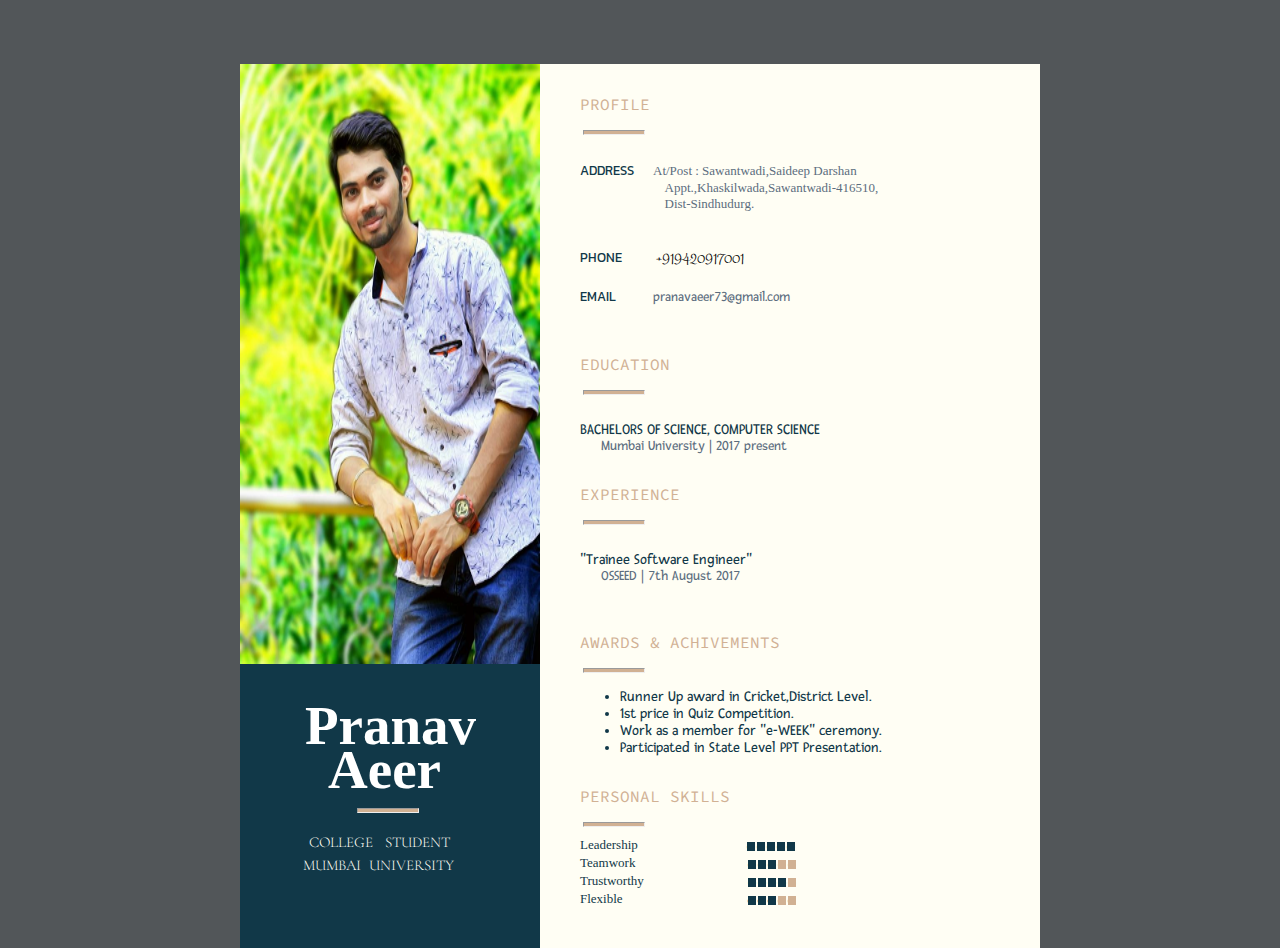
<file: index.html>
<html>
<head>
  <title>RESUME</title>
  <link rel="icon" type="image/png" href="images/icon.png">
  <link rel="stylesheet" type="text/css" href="resume.css">
  <link href="https://fonts.googleapis.com/css?family=Cormorant+Infant|Crimson+Text|Fresca|Kanit|Mountains+of+Christmas|Princess+Sofia|Source+Code+Pro" rel="stylesheet"></head>
</head>
<body>
  <div class="whole-panel">
  <div class="panel1">
    <div class="image1">
    <img src="images/my.png" height="600px" width="300px">
    <div class="content">
      <h1 id="p">Pranav</h1>
      <h1>Aeer</h1><br>
      <hr id="h1">
      <h4 id="c1">COLLEGE &nbsp; STUDENT</h4>
      <h4 id="c2">MUMBAI  &nbsp;UNIVERSITY</h4>
    </div>
    </div>
  </div>
    <div class="panel2">
    <div class="part1">
      <h3>PROFILE</h3>
      <hr><br>
      <label class="add">ADDRESS&nbsp;&nbsp;&nbsp;&nbsp;&nbsp;</label>
      <label class="add1">At/Post : Sawantwadi,Saideep Darshan &nbsp;&nbsp;&nbsp;&nbsp;&nbsp;&nbsp;&nbsp;&nbsp;&nbsp;&nbsp;&nbsp;&nbsp;&nbsp;&nbsp;&nbsp;&nbsp;&nbsp;&nbsp;&nbsp;&nbsp;&nbsp;&nbsp;&nbsp;&nbsp;&nbsp;&nbsp;Appt.,Khaskilwada,Sawantwadi-416510,<br>&nbsp;&nbsp;&nbsp;&nbsp;&nbsp;&nbsp;&nbsp;&nbsp;&nbsp;&nbsp;&nbsp;&nbsp;&nbsp;&nbsp;&nbsp;&nbsp;&nbsp;&nbsp;&nbsp;&nbsp;&nbsp;&nbsp;&nbsp;&nbsp;&nbsp;&nbsp;Dist-Sindhudurg.</label><br><br><br>
      <label class="phone">PHONE&nbsp;&nbsp;&nbsp;&nbsp;&nbsp;&nbsp;&nbsp;&nbsp;&nbsp;&nbsp;</label>
      <label class="phone2">+919420917001</label><br><br>
      <label class="email">EMAIL&nbsp;&nbsp;&nbsp;&nbsp;&nbsp;&nbsp;&nbsp;&nbsp;&nbsp;&nbsp;&nbsp;</label>
      <label class="email1">pranavaeer73@gmail.com</label><br><br>
    </div>
    <div class="part2">
      <h3>EDUCATION</h3>
      <hr><br>
      <label class="qual">BACHELORS OF SCIENCE, COMPUTER SCIENCE</label><br>
      <label class="qual1">Mumbai University | 2017 present</label><br>
    </div>
    <div class="part3">
      <h3>EXPERIENCE</h3>
      <hr><br>
      <label class="exp1">"Trainee Software Engineer"</label><br>
      <label class="exp2">OSSEED | 7th August 2017</label><br><br>
    </div>
    <div class="part4">
      <h3>AWARDS  &  ACHIVEMENTS</h3>
      <hr>
      <ul>
        <li>Runner Up award in Cricket,District Level.</li>
        <li>1st price in Quiz Competition.</li>
        <li>Work as a member for "e-WEEK" ceremony.</li>
        <li>Participated in State Level PPT Presentation.</li>
      </ul>
    </div>
    <div class="part5">
      <h3>PERSONAL SKILLS</h3>
      <hr>
      <label class="l1">Leadership</label>&nbsp;&nbsp;&nbsp;&nbsp;&nbsp;&nbsp;&nbsp;&nbsp;&nbsp;&nbsp;&nbsp;&nbsp;&nbsp;&nbsp;&nbsp;&nbsp;&nbsp;&nbsp;&nbsp;&nbsp;&nbsp;&nbsp;&nbsp;&nbsp;&nbsp;&nbsp;
      <span>oo</span><span>oo</span><span>oo</span><span>oo</span><span>oo</span><br>
      <label class="l1"> Teamwork  </label>&nbsp;&nbsp;&nbsp;&nbsp;&nbsp;&nbsp;&nbsp;&nbsp;&nbsp;&nbsp;&nbsp;&nbsp;&nbsp;&nbsp;&nbsp;&nbsp;&nbsp;&nbsp;&nbsp;&nbsp;&nbsp;&nbsp;&nbsp;&nbsp;&nbsp;&nbsp;
      <span>oo</span><span>oo</span><span>oo</span><span class="o">oo</span><span class="o">oo</span><br>
      <label class="l1">Trustworthy </label>&nbsp;&nbsp;&nbsp;&nbsp;&nbsp;&nbsp;&nbsp;&nbsp;&nbsp;&nbsp;&nbsp;&nbsp;&nbsp;&nbsp;&nbsp;&nbsp;&nbsp;&nbsp;&nbsp;&nbsp;&nbsp;&nbsp;&nbsp;&nbsp;
      <span>oo</span><span>oo</span><span>oo</span><span>oo</span><span class="o">oo</span><br>
      <label class="l1"> Flexible</label>&nbsp;&nbsp;&nbsp;&nbsp;&nbsp;&nbsp;&nbsp;&nbsp;&nbsp;&nbsp;&nbsp;&nbsp;&nbsp;&nbsp;&nbsp;&nbsp;&nbsp;&nbsp;&nbsp;&nbsp;&nbsp;&nbsp;&nbsp;&nbsp;&nbsp;&nbsp;&nbsp;&nbsp;&nbsp;&nbsp;
      <span>oo</span><span>oo</span><span>oo</span><span class="o">oo</span><span class="o">oo</span><br>
    </div>
    </div>
  </div>
</body>
</html>
</file>
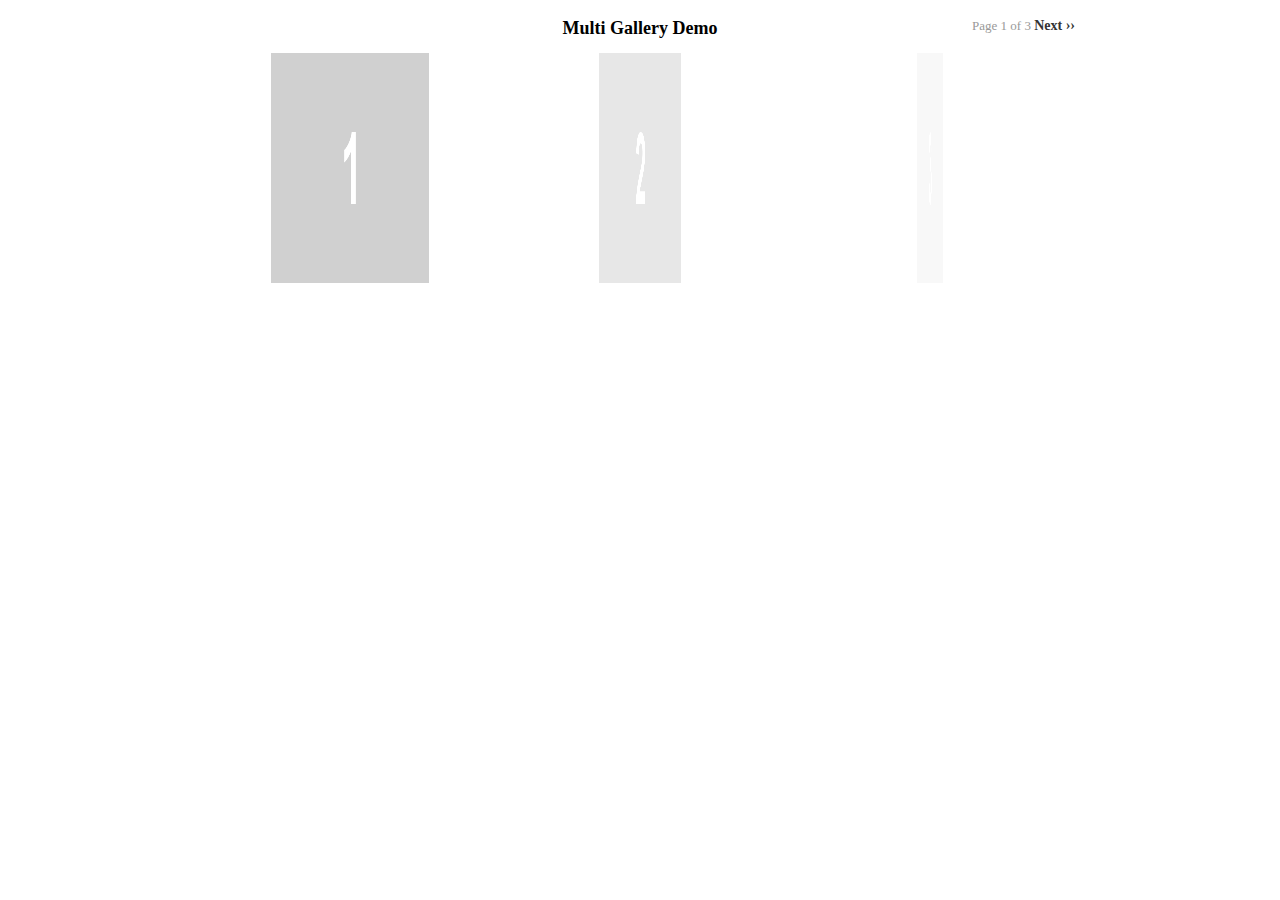
<file: flipgallery/demos/Multi Gallery Demo/index.html>
<!DOCTYPE html PUBLIC "-//W3C//DTD XHTML 1.0 Transitional//EN" "http://www.w3.org/TR/xhtml1/DTD/xhtml1-transitional.dtd">
<html xmlns="http://www.w3.org/1999/xhtml">
<head>
<meta http-equiv="Content-Type" content="text/html; charset=UTF-8" />
<title>flipGallery - jQuery Photo Gallery Demo</title>
<script type="text/javascript" src="http://ajax.googleapis.com/ajax/libs/jquery/1.9.1/jquery.min.js"></script>
<script type="text/javascript" src="settings.demo.js"></script>
<script type="text/javascript" src="../../flipgallery.min.js"></script>
</head>
<body onLoad="flipGallery()">
<div id="flipGallery">
</div>
</body>
</html>
</file>
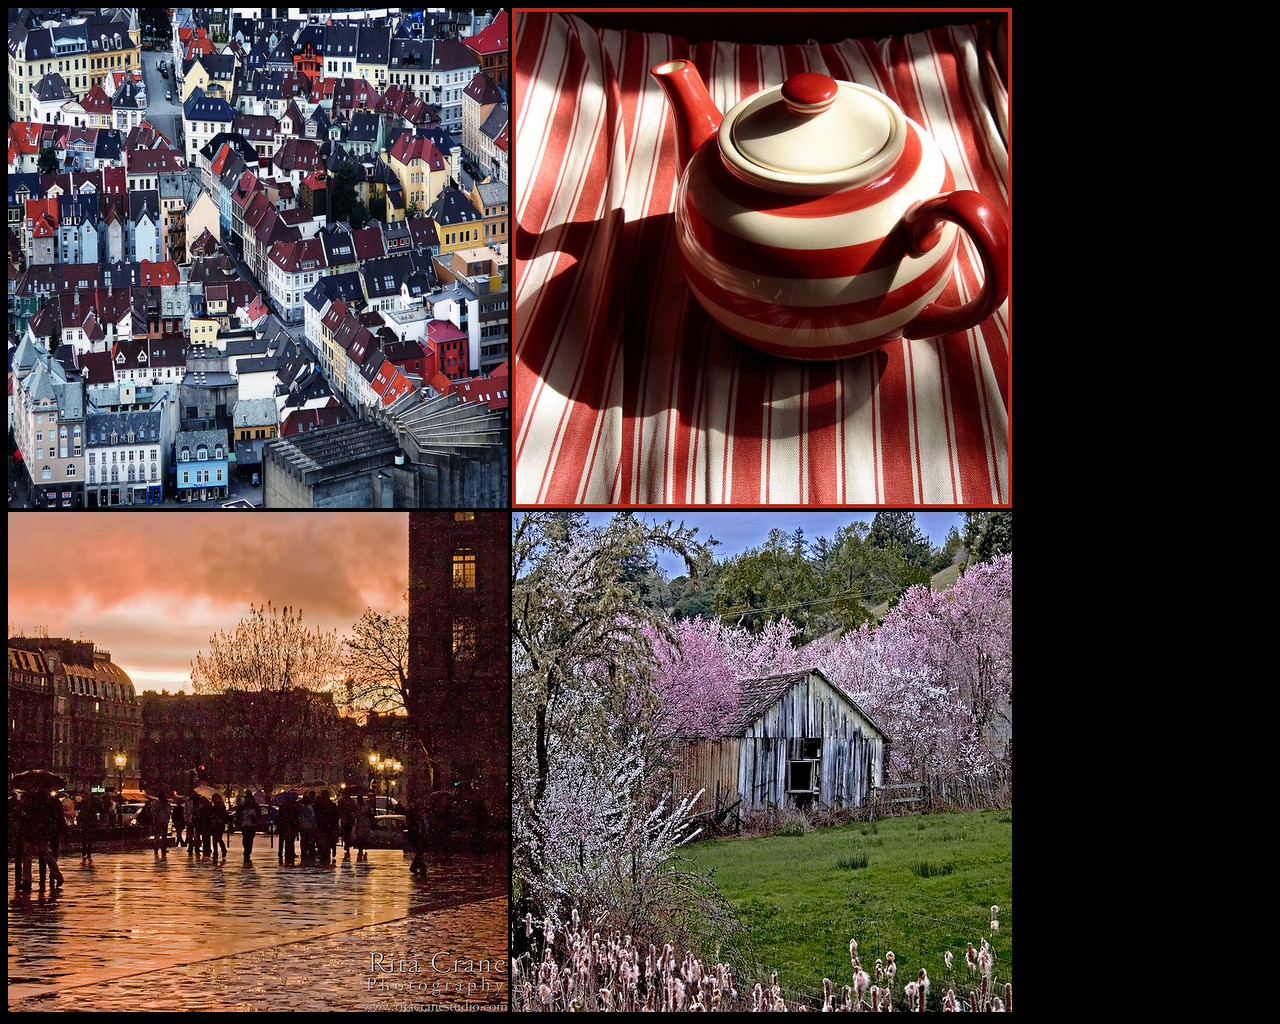
<file: photos.html>
<!DOCTYPE html>
<html>
<head>
<script src="https://cdnjs.cloudflare.com/ajax/libs/jquery/1.9.1/jquery.min.js"></script>
<script src="jquery.gallerie.js"></script>
<link rel="stylesheet" type="text/css" href="gallerie.css"/>
<link rel="stylesheet" type="text/css" href="gallerie-effects.css"/>

<script type="text/javascript">
$(document).ready(function(){
	$('#gallery').gallerie();
});

</script>

<style>
	body {
		background-color: black;
	}

	#gallery {
		margin-left: auto;
		margin-right: auto;
	}
</style>
</head>

<body>
<div id="gallery">
<a href="images/large.jpg"><img src="images/large.jpg"/></a>
<a href="images/cup.jpg"><img src="images/cup.jpg"/></a>
<a href="images/scene.jpg"><img src="images/scene.jpg"/></a>
<a href="images/home.jpg"><img src="images/home.jpg"/></a>
</div>
</body>
</html>
</file>
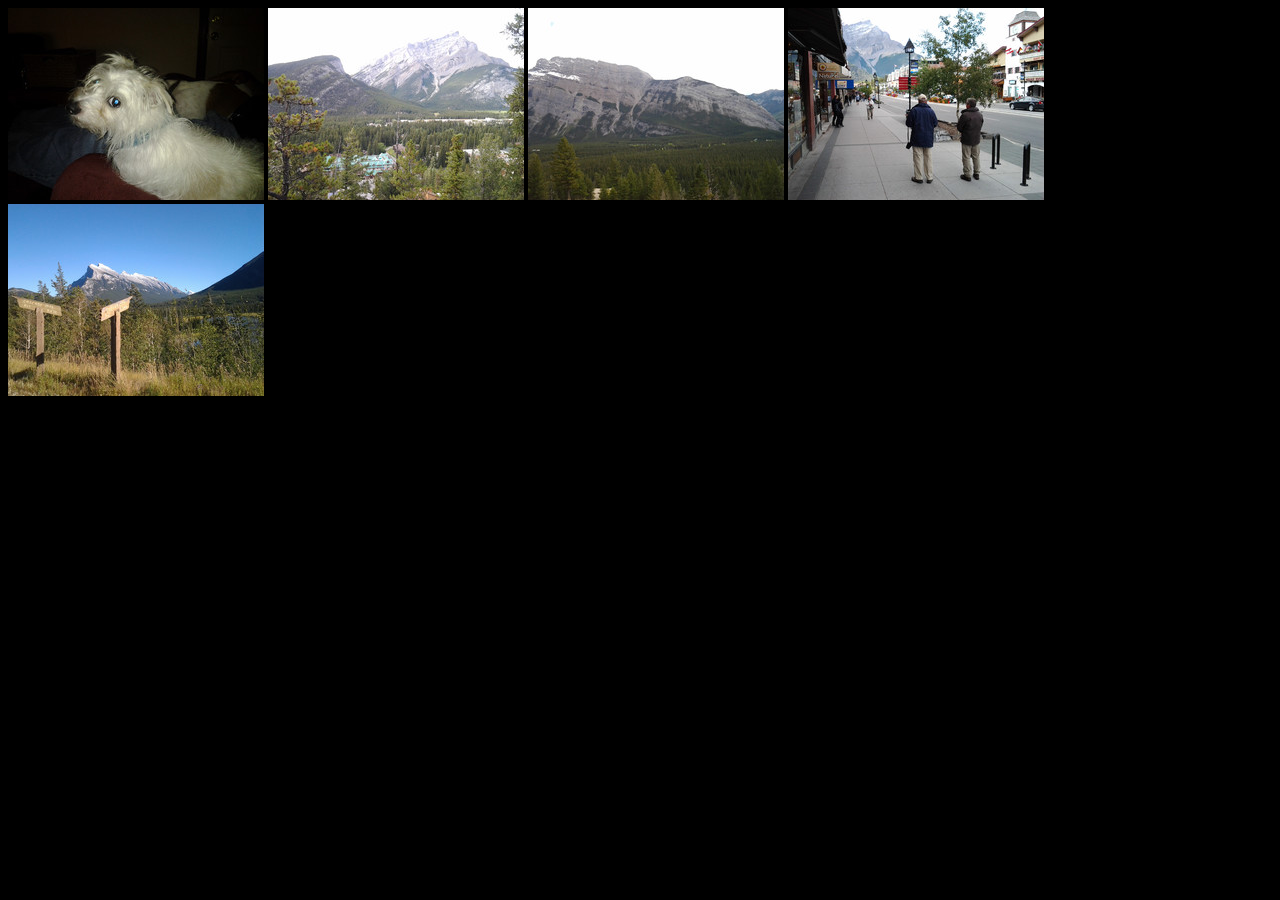
<file: gallerie-master/example.html>
<!DOCTYPE html>
<html>
<head>
<script src="https://cdnjs.cloudflare.com/ajax/libs/jquery/1.9.1/jquery.min.js"></script>
<script src="jquery.gallerie.js"></script>
<link rel="stylesheet" type="text/css" href="gallerie.css"/>
<link rel="stylesheet" type="text/css" href="gallerie-effects.css"/>

<script type="text/javascript">
$(document).ready(function(){
	$('#gallery').gallerie();
});

</script>

<style>
	body {
		background-color: black;
	}
	
	#gallery {
		margin-left: auto;
		margin-right: auto;
	}
</style>
</head>

<body>
<div id="gallery">
<a href="example-images/20110813_184411.jpg"><img src="example-images/thumbs/20110813_184411.jpg"/></a>
<a href="example-images/20110902_163207.jpg"><img src="example-images/thumbs/20110902_163207.jpg"/></a>
<a href="example-images/20110902_164525.jpg"><img src="example-images/thumbs/20110902_164525.jpg"/></a>
<a href="example-images/20110902_171016.jpg"><img src="example-images/thumbs/20110902_171016.jpg"/></a>
<a href="example-images/20110903_171216.jpg"><img src="example-images/thumbs/20110903_171216.jpg"/></a>
</div>
</body>
</html>
</file>
<file: resume.css>
body{
background-color: #525659;
background-attachment:fixed;
background-size: cover;
}
.whole-panel{
  height: 480pt;
  width: 600pt;
  border-radius: 2px;
  margin: auto;
  margin-top: 64px;
}
.panel1{
  float: left;
}
.panel2{
  background-color: #FFFEF4;
  float: right;
  width: 500px;
  height: 884px;
}
.content{
  background-color: #113848;
  height: 284px;
}
hr{
  height: 3px;
  width:60px;
  background-color:#D1B193;
  margin-left: 3px;
}
#h1{
  margin-left: 117px;
}
.part1,.part2,.part3,.part4,.part5{
  margin-left: 40px;
  margin-top: 30px;
}
h1{
  font-size: 55px;
  color: #FFFFFF;
  margin-bottom: 10;
  margin-top: 0;
  margin-top: -10px;
  margin-bottom: -19px;
  margin-left: 88;
}
#p{

    margin-left: 65px;
    margin-top: 0px;
    padding-top: 30;
}
h3{
  color: #D1B194;
  font-family: 'Source Code Pro', monospace;
  font-weight:400;
  font-size: 16px;
}
#c2{
  margin-left: 63px;
  margin-top: 23px;
  color: #FFFEF4;
  margin-bottom: -33px;
}
#c1{
    margin-bottom: -18px;
    margin-left: 69px;
    color: #FFFEF4;
}
span{
  background-color: #113848;
  font-size: 8px;
  color: #113848;
  border:thin solid;
  border-color: #FFFEF4;
}
.l1{
font-size: 13px;
color: #113848;
}
.o{
  background-color:#D1B193;
  color:#D1B193;
}
#c1,#c2{
  font-weight:lighter;
  font-size: 15px;
  font-family: 'Cormorant Infant', monospace;
}
.add,.phone,.email{
font-family: 'Kanit', sans-serif;
font-weight: normal;
font-size: 13px;
color: #113848;
}
.add1{
  font-size: 13px;
  font-style: normal;
  font-family: calibri;
  color: #5C6D7E;
}
.phone2{
  font-size: 13px;
  font-style: normal;
  font-family: 'Princess Sofia',fantasy;
  color: #ff;
}
.email1 {
  font-size: 14px;
  font-style: normal;
  font-family: 'Fresca',normal;
  color: #5C6D7E;
}
.qual,.exp1 {
  font-size: 15px;
  font-style: bold;
  font-family: 'Fresca',normal;
  color: #113848;
}
.qual1,.exp2 {
  font-size: 14px;
  font-style: normal;
  font-family: 'Fresca',normal;
  text-align: center;
  margin-left: 21px;
  color: #5C6D7E;
}
ul {
  font-size: 15px;
  font-style: bold;
  font-family: 'Fresca',normal;
  color: #113848;
}
#h10 {
  font-size: 19px;
  font-weight: 400;
  margin: 8px 0 32px;
  color: #999;
  text-align: center;
  word-wrap: break-word;
      font-family: 'q_serif',Georgia,Times,"Times New Roman",serif;
}
</file>
<file: gallerie.css>
/* Loading Image */
div.gallerie-loading {
	position: absolute;
	top: 0px;
	bottom: 0px;
	left: 0px;
	right: 0px;
	width: 126px;
	height: 22px;
	margin: auto;
	z-index: 10000;
	background: url("loading.gif");
}

/* Image Index and Title Text */
.gallerie-text {
	max-width: 60%;
	min-width: 200px;
	margin: 0px 10px;
	vertical-align: bottom;
}

.gallerie-text div {
	width: 100%;
	text-overflow: ellipsis;
}

/* Image Title Text */
.gallerie-title {
	
}

/* Image Index */
.gallerie-index {
	
}

/* Gallerie Controls */
.gallerie-control {
	font-size: 30px;
	min-width: 40px;
	min-height: 40px;
	padding: 5px;
	margin: 0px;
	border: 2px solid transparent;
	vertical-align: top;
	
	border-radius: 100%;
	
	-webkit-touch-callout: none;
	-webkit-user-select: none;
	-khtml-user-select: none;
	-moz-user-select: none;
	-ms-user-select: none;
	user-select: none;
	
	transition: all 500ms;
		-webkit-transition: all 500ms;
		-moz-transition: all 500ms;
		-ms-transition: all 500ms;
		-o-transition: all 500ms;
}

.gallerie-control:hover {
	background: #222;
	border: 2px solid white;
	border-radius: 100%;
	cursor: pointer;
}

.gallerie-control-previous{
	
}

.gallerie-control-next {
}

/* Gallery Overlay */
.gallerie-overlay {
	position: fixed;
	left: 0px;
	top: 0px;
	width: 100%;
	height: 100%;
	background-color:rgba(0,0,0,0.9);
	z-index: 1000;
}

/* Image Box Container */
.gallerie-imagebox {
	width: 100%;
	height: 70%;
	position: relative;
	top: 0px;
	left: 0px;
	margin: 20px 0px;
}

.gallerie-imagebox img {
	position: absolute;
	top: 0px;
	bottom: 0px;
	left: 0px;
	right: 0px;
	margin: auto;
	border: 4px solid white;
	border-radius: 5px;
	
	transition: all 500ms;
		-webkit-transition: all 500ms;
		-moz-transition: all 500ms;
		-ms-transition: all 500ms;
		-o-transition: all 500ms;
}

.gallerie-imagebox:after { 
   content: "."; 
   visibility: hidden; 
   display: block; 
   height: 0; 
   clear: both;
}

/* Caption Box Container */
.gallerie-captionbox {
	color: white;
	width: 100%;
	height: 50px;
	position: relative;
	top: 0px;
	left: 0px;
	text-align: center;
	padding: 5px 0px 15px 0px;
}

.gallerie-captionbox:after { 
   content: "."; 
   visibility: hidden; 
   display: block; 
   height: 0; 
   clear: both;
}

.gallerie-captionbox > div {
	display: inline-block;
}

/* Thumb Box Container */
.gallerie-thumbbox {
	height: 100px;
	min-width: 100%;
	position: relative;
	top: 0px;
	left: 0px;
	margin: 0px auto;
	text-align: center;
	float: left;
	white-space: nowrap;
}

.gallerie-thumbbox ul {
	position: relative;
	list-style-type: none;
	margin: 0px;
	padding: 0px;
	left: 0px;
}

.gallerie-thumbbox li {
	width: 75px;
	height: 75px;
	display: inline-block;
	text-align: center;
	margin: 0px 10px 0px 10px;
	cursor: pointer;
}

.gallerie-thumbbox img {
	max-width: 100%;
	max-height: 100%;
	border: 2px solid #fff;
	border-radius: 5px;
	opacity: 0.60;
	vertical-align: middle;
}

.gallerie-thumbbox-hover img {
	opacity: 1.0;
	border-color: #0ff;
}

.gallerie-thumbbox-selected img {
	opacity: 1.0;
	border-color: #ff0;
}
</file>
<file: gallerie-effects.css>
.gallerie-imagebox img {	
	transition: all 500ms;
	-webkit-transition: all 500ms;
	-moz-transition: all 500ms;
	-ms-transition: all 500ms;
	-o-transition: all 500ms;
}

.gallerie-imagebox .loading {
	opacity: 0.3;
}
</file>
<file: gallerie-master/gallerie.css>
/* Loading Image */
div.gallerie-loading {
	position: absolute;
	top: 0px;
	bottom: 0px;
	left: 0px;
	right: 0px;
	width: 126px;
	height: 22px;
	margin: auto;
	z-index: 10000;
	background: url("loading.gif");
}

/* Image Index and Title Text */
.gallerie-text {
	max-width: 60%;
	min-width: 200px;
	margin: 0px 10px;
	vertical-align: bottom;
}

.gallerie-text div {
	width: 100%;
	text-overflow: ellipsis;
}

/* Image Title Text */
.gallerie-title {
	
}

/* Image Index */
.gallerie-index {
	
}

/* Gallerie Controls */
.gallerie-control {
	font-size: 30px;
	min-width: 40px;
	min-height: 40px;
	padding: 5px;
	margin: 0px;
	border: 2px solid transparent;
	vertical-align: top;
	
	border-radius: 100%;
	
	-webkit-touch-callout: none;
	-webkit-user-select: none;
	-khtml-user-select: none;
	-moz-user-select: none;
	-ms-user-select: none;
	user-select: none;
	
	transition: all 500ms;
		-webkit-transition: all 500ms;
		-moz-transition: all 500ms;
		-ms-transition: all 500ms;
		-o-transition: all 500ms;
}

.gallerie-control:hover {
	background: #222;
	border: 2px solid white;
	border-radius: 100%;
	cursor: pointer;
}

.gallerie-control-previous{
	
}

.gallerie-control-next {
}

/* Gallery Overlay */
.gallerie-overlay {
	position: fixed;
	left: 0px;
	top: 0px;
	width: 100%;
	height: 100%;
	background-color:rgba(0,0,0,0.9);
	z-index: 1000;
}

/* Image Box Container */
.gallerie-imagebox {
	width: 100%;
	height: 70%;
	position: relative;
	top: 0px;
	left: 0px;
	margin: 20px 0px;
}

.gallerie-imagebox img {
	position: absolute;
	top: 0px;
	bottom: 0px;
	left: 0px;
	right: 0px;
	margin: auto;
	border: 4px solid white;
	border-radius: 5px;
	
	transition: all 500ms;
		-webkit-transition: all 500ms;
		-moz-transition: all 500ms;
		-ms-transition: all 500ms;
		-o-transition: all 500ms;
}

.gallerie-imagebox:after { 
   content: "."; 
   visibility: hidden; 
   display: block; 
   height: 0; 
   clear: both;
}

/* Caption Box Container */
.gallerie-captionbox {
	color: white;
	width: 100%;
	height: 50px;
	position: relative;
	top: 0px;
	left: 0px;
	text-align: center;
	padding: 5px 0px 15px 0px;
}

.gallerie-captionbox:after { 
   content: "."; 
   visibility: hidden; 
   display: block; 
   height: 0; 
   clear: both;
}

.gallerie-captionbox > div {
	display: inline-block;
}

/* Thumb Box Container */
.gallerie-thumbbox {
	height: 100px;
	min-width: 100%;
	position: relative;
	top: 0px;
	left: 0px;
	margin: 0px auto;
	text-align: center;
	float: left;
	white-space: nowrap;
}

.gallerie-thumbbox ul {
	position: relative;
	list-style-type: none;
	margin: 0px;
	padding: 0px;
	left: 0px;
}

.gallerie-thumbbox li {
	width: 75px;
	height: 75px;
	display: inline-block;
	text-align: center;
	margin: 0px 10px 0px 10px;
	cursor: pointer;
}

.gallerie-thumbbox img {
	max-width: 100%;
	max-height: 100%;
	border: 2px solid #fff;
	border-radius: 5px;
	opacity: 0.60;
	vertical-align: middle;
}

.gallerie-thumbbox-hover img {
	opacity: 1.0;
	border-color: #0ff;
}

.gallerie-thumbbox-selected img {
	opacity: 1.0;
	border-color: #ff0;
}
</file>
<file: gallerie-master/gallerie-effects.css>
.gallerie-imagebox img {	
	transition: all 500ms;
	-webkit-transition: all 500ms;
	-moz-transition: all 500ms;
	-ms-transition: all 500ms;
	-o-transition: all 500ms;
}

.gallerie-imagebox .loading {
	opacity: 0.3;
}
</file>
